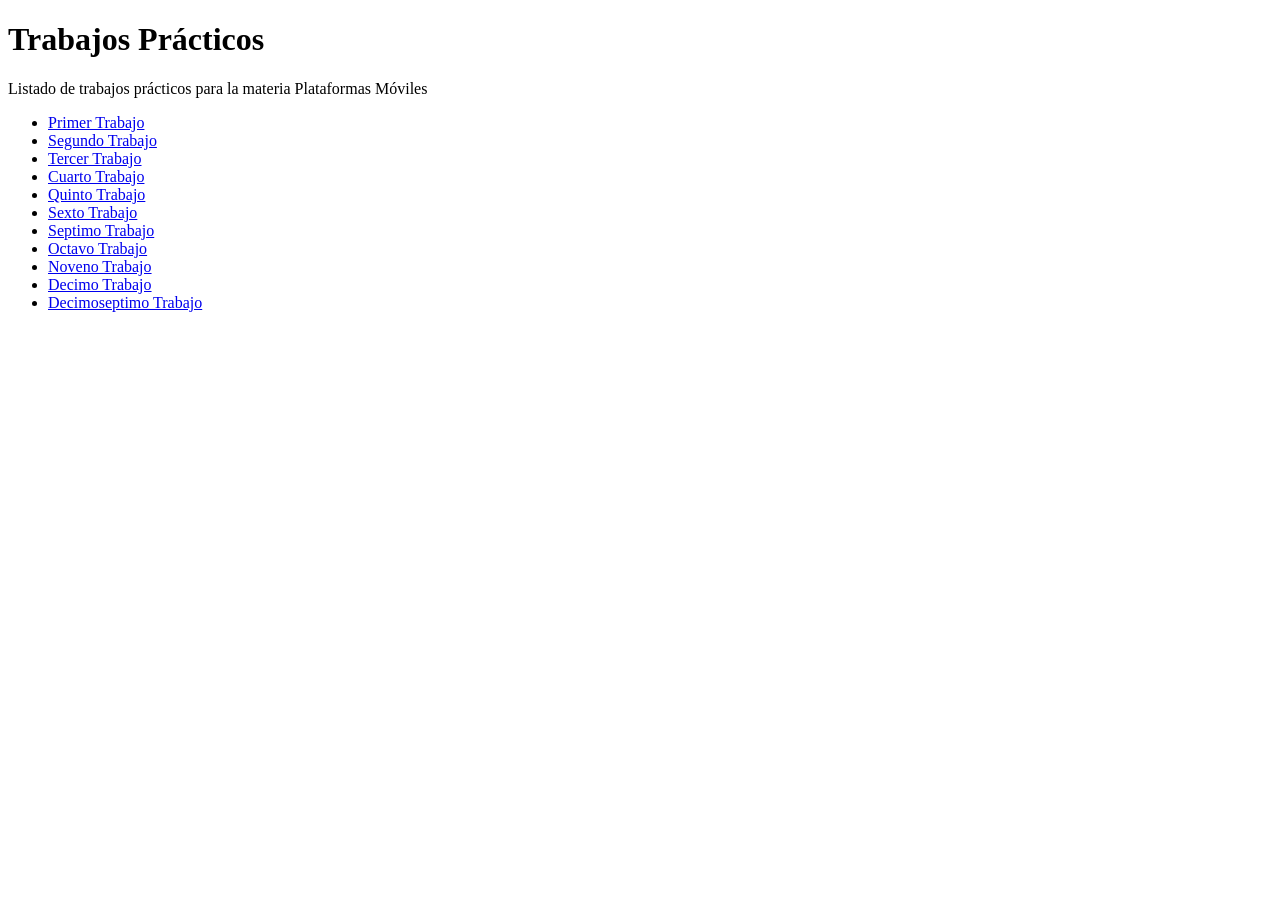
<file: index.html>
<!DOCTYPE html>
<html>
   <head>
      <title>Hola Mundo!</title>
   </head>
   <body>
     <h1>Trabajos Prácticos</h1>
     <p>Listado de trabajos prácticos para la materia Plataformas Móviles</p>
     <ul>
        <li><a href="tp-1/">Primer Trabajo</a></li>
        <li><a href="tp-2/">Segundo Trabajo</a></li>
        <li><a href="tp-3/">Tercer Trabajo</a></li>
        <li><a href="tp-4/">Cuarto Trabajo</a></li>
        <li><a href="tp-5/">Quinto Trabajo</a></li>
        <li><a href="tp-6/">Sexto Trabajo</a></li>
        <li><a href="tp-7/">Septimo Trabajo</a></li>
        <li><a href="tp-8/">Octavo Trabajo</a></li>
        <li><a href="tp-9/">Noveno Trabajo</a></li>
        <li><a href="tp-10/">Decimo Trabajo</a></li>
        <li><a href="tp-17/">Decimoseptimo Trabajo</a></li>
     </ul>
   </body>
</html>
</file>
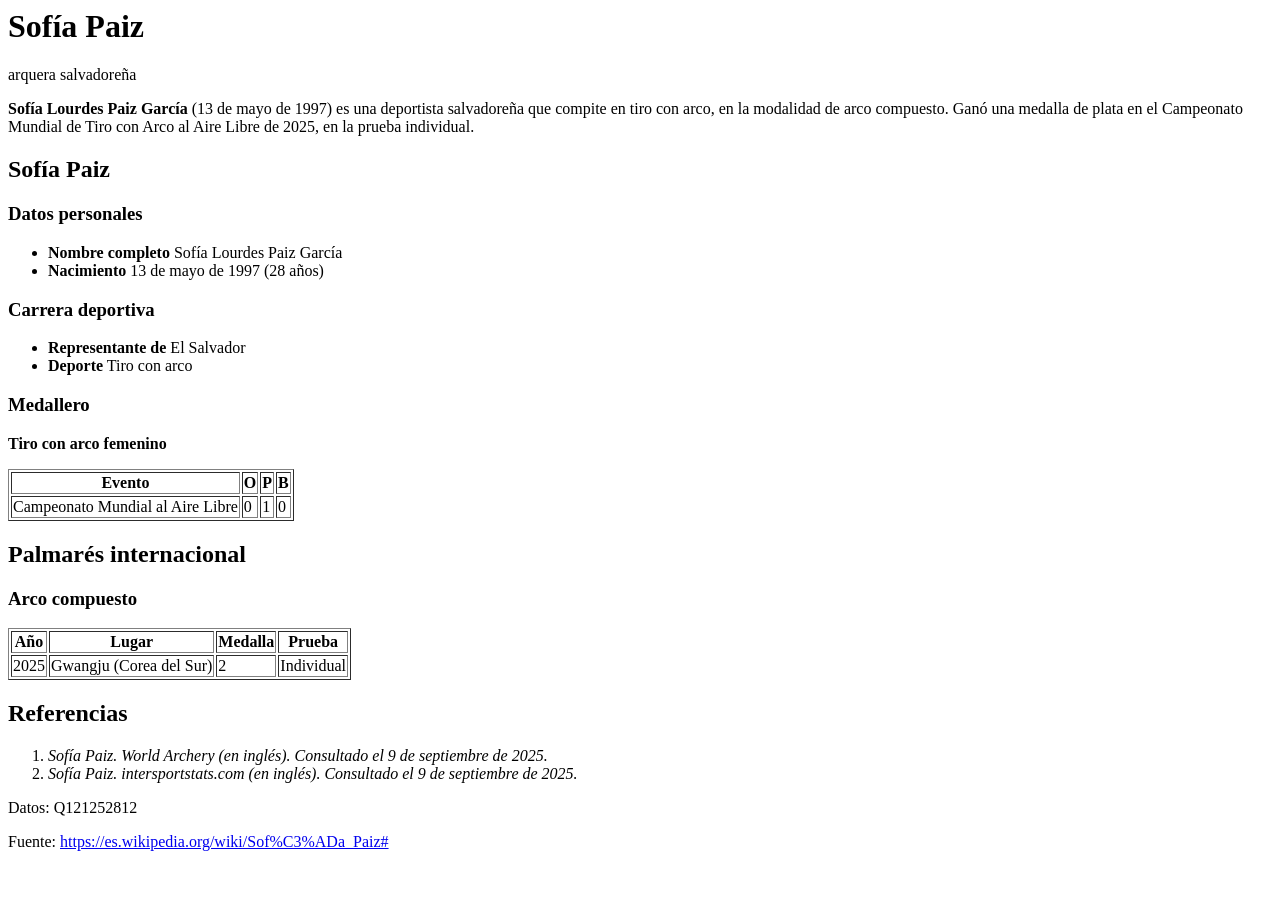
<file: tp-1/index.html>
<html>
<head>
    <title>Sofía Paiz</title>
</head>
<body>

    <h1>Sofía Paiz</h1>
    <p>arquera salvadoreña</p>

<main>
<section>
    <p>
        <strong>Sofía Lourdes Paiz García</strong> (13 de mayo de 1997) es una deportista salvadoreña que compite en tiro con arco, en la modalidad de arco compuesto. Ganó una medalla de plata en el Campeonato Mundial de Tiro con Arco al Aire Libre de 2025, en la prueba individual.
    </p>
</section>

<section>
    <h2>Sofía Paiz</h2>

    <h3>Datos personales</h3>
    <ul>
        <li><strong>Nombre completo</strong> Sofía Lourdes Paiz García</li>
        <li><strong>Nacimiento</strong> 13 de mayo de 1997 (28 años)</li>
    </ul>

    <h3>Carrera deportiva</h3>
    <ul>
        <li><strong>Representante de</strong> El Salvador</li>
        <li><strong>Deporte</strong> Tiro con arco</li>
    </ul>

    <h3>Medallero</h3>

    <p><strong>Tiro con arco femenino</strong></p>

    <table border="1">
        <tr>
            <th>Evento</th>
            <th>O</th>
            <th>P</th>
            <th>B</th>
        </tr>
        <tr>
            <td>Campeonato Mundial al Aire Libre</td>
            <td>0</td>
            <td>1</td>
            <td>0</td>
        </tr>
    </table>
</section>

<section>
    <h2>Palmarés internacional</h2>

    <h3>Arco compuesto</h3>

    <table border="1">
        <tr>
            <th>Año</th>
            <th>Lugar</th>
            <th>Medalla</th>
            <th>Prueba</th>
        </tr>
        <tr>
            <td>2025</td>
            <td>Gwangju (Corea del Sur)</td>
            <td>2</td>
            <td>Individual</td>
        </tr>
    </table>
</section>

<section>
    <h2>Referencias</h2>

    <ol>
        <li>
            <cite>Sofía Paiz. World Archery (en inglés). Consultado el 9 de septiembre de 2025.</cite>
        </li>
        <li>
            <cite>Sofía Paiz. intersportstats.com (en inglés). Consultado el 9 de septiembre de 2025.</cite>
        </li>
    </ol>

    <p>Datos: Q121252812</p>
</section>

</main>
    <p>
        Fuente: 
        <a href="https://es.wikipedia.org/wiki/Sof%C3%ADa_Paiz#">https://es.wikipedia.org/wiki/Sof%C3%ADa_Paiz#
        </a>
    </p>

</body>
</html>
</file>
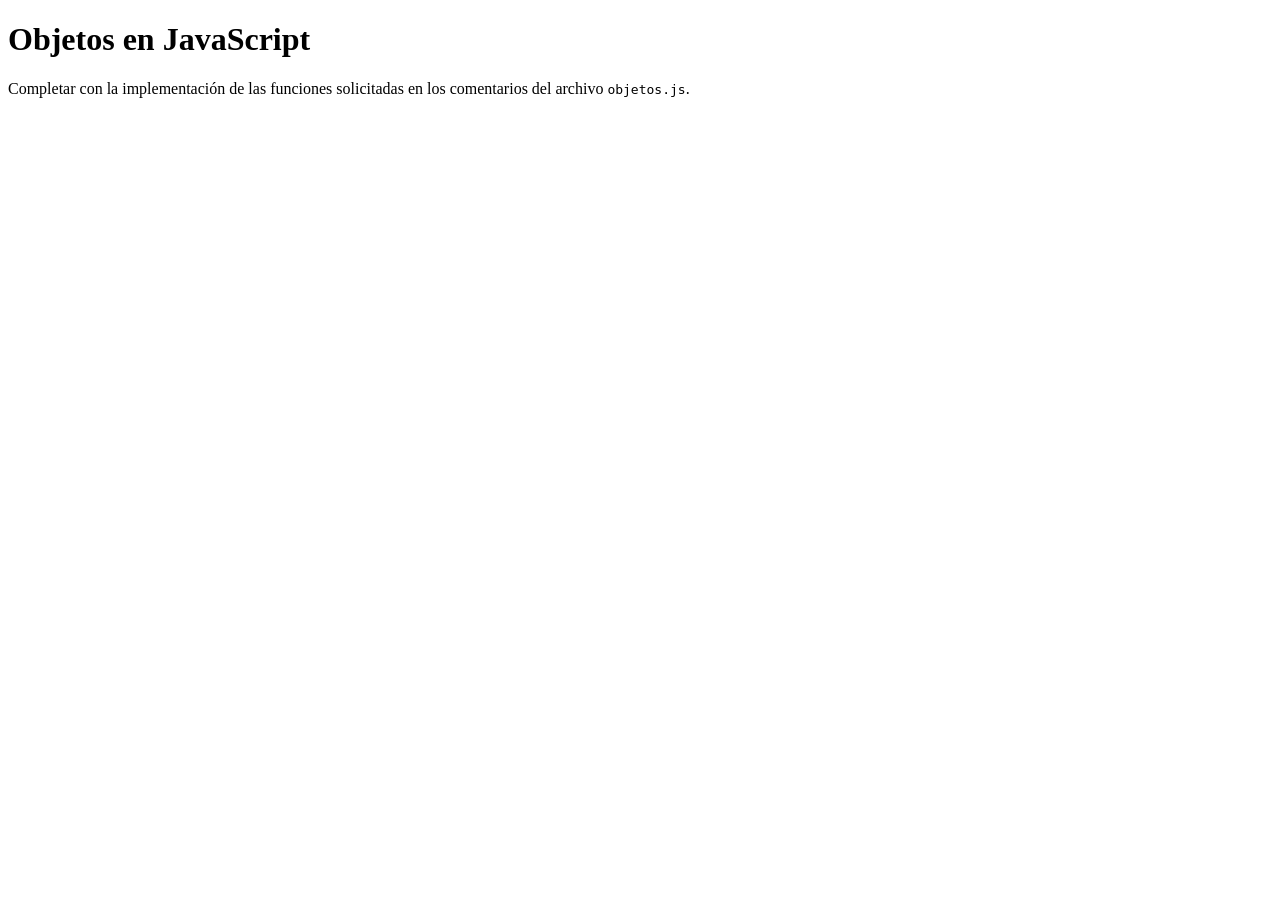
<file: tp-10/index.html>
<!DOCTYPE html>
<html>
<head>
    <meta charset="utf-8">
    <meta name="viewport" content="width=device-width, initial-scale=1">
    <title>Objetos en JavaScript</title>
</head>
<body>
    <h1>Objetos en JavaScript</h1>
    <p>Completar con la implementación de las funciones solicitadas en los comentarios del archivo <code>objetos.js</code>.</p>
    <script src="objetos.js"></script>
</body>
</html>
</file>
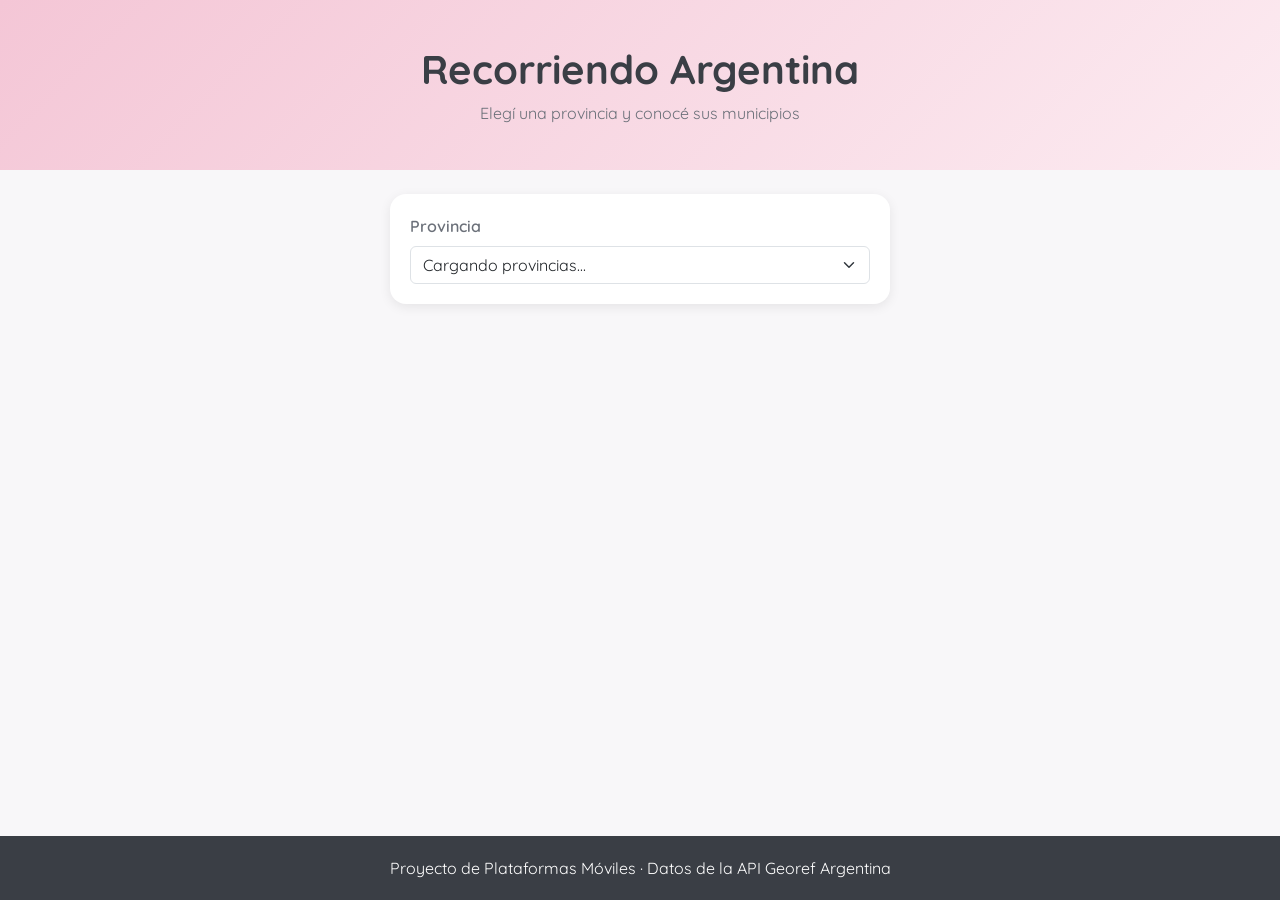
<file: tp-17/index.html>
<!DOCTYPE html>
<html lang="es">
<head>
  <meta charset="UTF-8">
  <meta name="viewport" content="width=device-width, initial-scale=1.0">
  <title>Recorriendo Argentina</title>

  <link href="https://cdn.jsdelivr.net/npm/bootstrap@5.3.3/dist/css/bootstrap.min.css" rel="stylesheet">

  <link href="https://fonts.googleapis.com/css2?family=Quicksand:wght@400;600;700&display=swap" rel="stylesheet">

  <link rel="stylesheet" href="style.css">
</head>
<body>
  <header class="encabezado text-center">
    <h1>Recorriendo Argentina</h1>
    <p>Elegí una provincia y conocé sus municipios</p>
  </header>

  <main class="container py-4">

    <section class="panel">
      <label for="provincias" class="form-label">Provincia</label>
      <select id="provincias" class="form-select">
        <option>Cargando provincias...</option>
      </select>
    </section>

    <p id="mensaje" class="mensaje text-center"></p>

    <div class="row g-3" id="municipios"></div>

    <div id="mapa"></div>

  </main>

  <footer class="pie text-center">
    Proyecto de Plataformas Móviles · Datos de la API Georef Argentina
  </footer>

  <script src="script.js"></script>
</body>
</html>
</file>
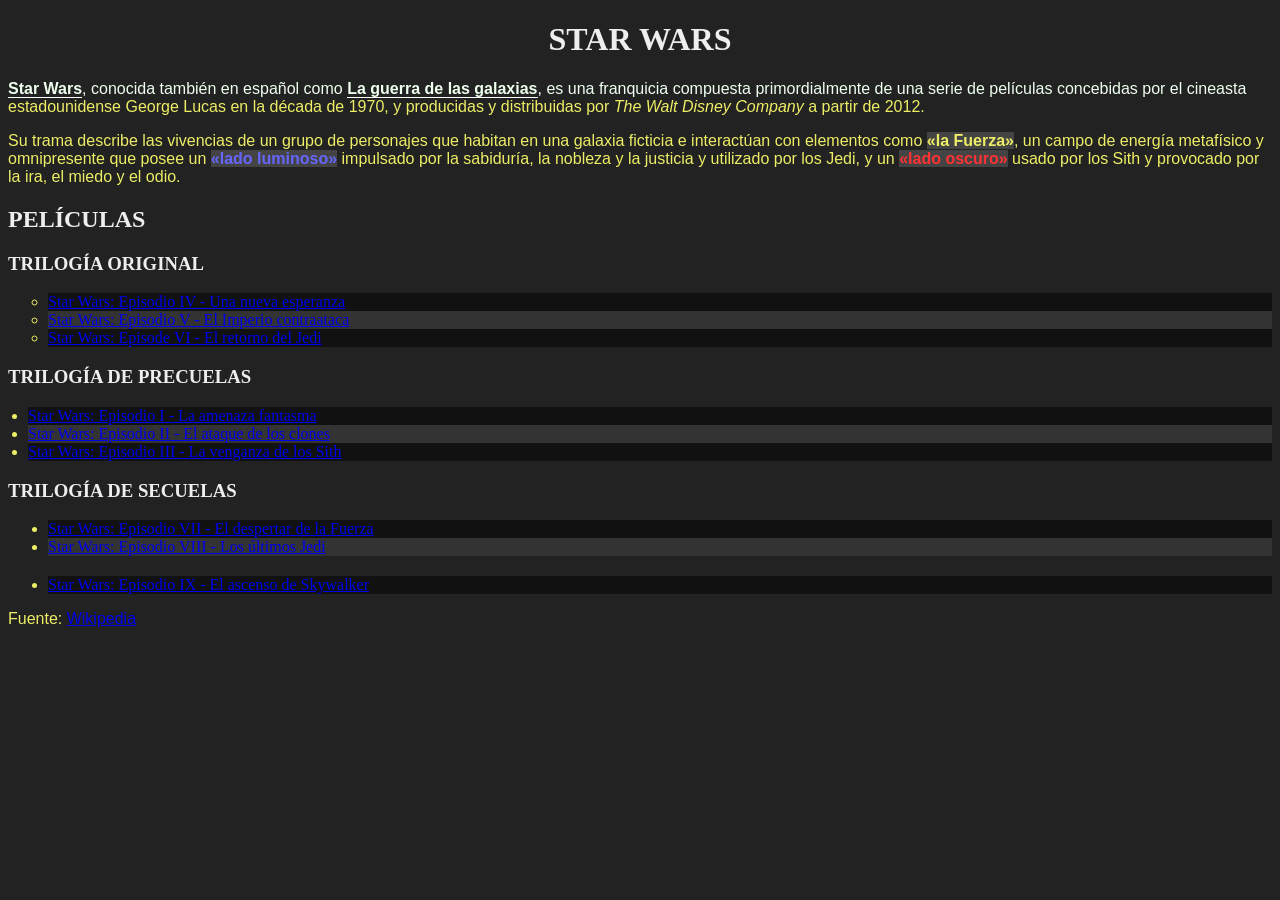
<file: tp-2/index.html>
<!DOCTYPE html>
<html>
<head>
    <meta charset="utf-8">
    <meta name="viewport" content="width=device-width, initial-scale=1">
    
    <link rel="stylesheet" href="styles.css">
    
    <title>TP2 - Selectores CSS</title>
</head>
<body>
    <h1>Star Wars</h1>
    <p><strong>Star Wars</strong>, conocida también en español como <strong>La guerra de las galaxias</strong>, es una franquicia compuesta primordialmente de una serie de películas concebidas por el cineasta estadounidense George Lucas en la década de 1970, y producidas y distribuidas por <a>The Walt Disney Company</a> a partir de 2012.</p>
    <p>Su trama describe las vivencias de un grupo de personajes que habitan en una galaxia ficticia e interactúan con elementos como <span class="the-force">«la Fuerza»</span>, un campo de energía metafísico y omnipresente que posee un <span class="the-force light-side">«lado luminoso»</span> impulsado por la sabiduría, la nobleza y la justicia y utilizado por los Jedi, y un <span class="the-force dark-side">«lado oscuro»</span> usado por los Sith y provocado por la ira, el miedo y el odio.</p>
    <h2>Películas</h2>
    <h3>Trilogía Original</h3>
    <ul id="og-trilogy" class="movies-list">
        <li><a href="https://es.wikipedia.org/wiki/Star_Wars:_Episodio_IV_-_Una_nueva_esperanza">Star Wars: Episodio IV - Una nueva esperanza</a></li>
        <li><a href="https://es.wikipedia.org/wiki/Star_Wars:_Episodio_V_-_El_Imperio_contraataca">Star Wars: Episodio V - El Imperio contraataca</a></li>
        <li><a href="https://es.wikipedia.org/wiki/Star_Wars:_Episode_VI_-_Return_of_the_Jedi">Star Wars: Episode VI - El retorno del Jedi</a></li>
    </ul>
    <h3>Trilogía de precuelas</h3>
    <ul class="movies-list">
        <li><a href="https://es.wikipedia.org/wiki/Star_Wars:_Episodio_I_-_La_amenaza_fantasma">Star Wars: Episodio I - La amenaza fantasma</a></li>
        <li><a href="https://es.wikipedia.org/wiki/Star_Wars:_Episodio_II_-_El_ataque_de_los_clones">Star Wars: Episodio II - El ataque de los clones</a></li>
        <li><a href="https://es.wikipedia.org/wiki/Star_Wars:_Episodio_III_-_La_venganza_de_los_Sith">Star Wars: Episodio III - La venganza de los Sith</a></li>
    </ul>
    <h3>Trilogía de secuelas</h3>
    <ul class="movies-list">
        <li><a href="https://es.wikipedia.org/wiki/Star_Wars:_Episodio_VII_-_El_despertar_de_la_Fuerza">Star Wars: Episodio VII - El despertar de la Fuerza</a></li>
        <li><a href="https://es.wikipedia.org/wiki/Star_Wars:_Episodio_VIII_-_Los_últimos_Jedi">Star Wars: Episodio VIII - Los últimos Jedi</a></li>
        <li><a href="https://es.wikipedia.org/wiki/Star_Wars:_Episodio_IX_-_El_ascenso_de_Skywalker">Star Wars: Episodio IX - El ascenso de Skywalker</a></li>
    </ul>
    <p>Fuente: <a href="https://es.wikipedia.org/wiki/Star_Wars">Wikipedia</a></p>
</body>
</html>
</file>
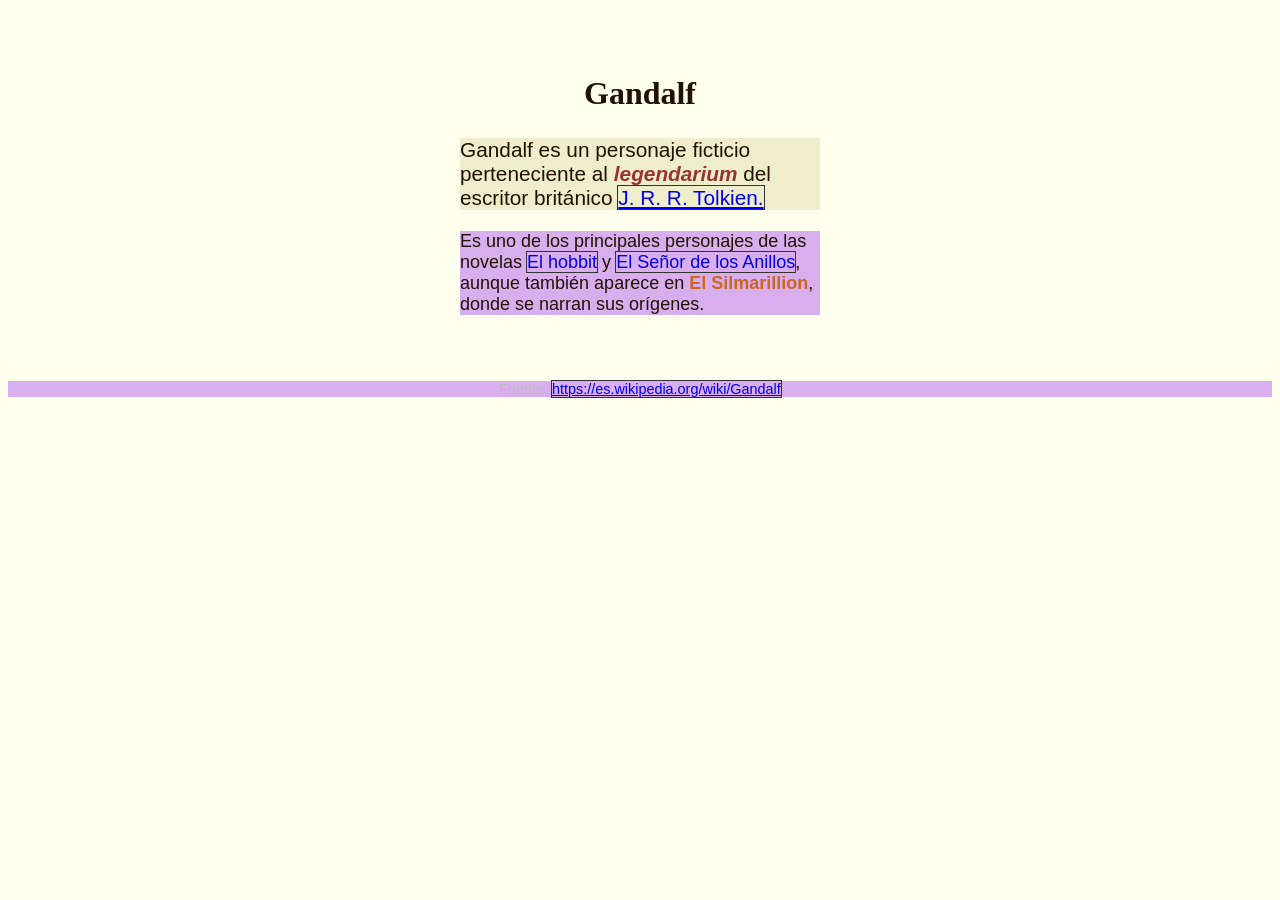
<file: tp-3/index.html>
<!DOCTYPE html>
<html lang="es">
<head>
	<meta charset="utf-8">
	<meta name="viewport" content="width=device-width, initial-scale=1">
	<title>TP3 - Especificidad CSS</title>
	<link rel="stylesheet" type="text/css" href="style.css">
	<style type="text/css">
		body {
			font-size: 18px;
			background-color: #ffe;
			color: #210;
		}

		#contenedor {
			max-width: 40ch;
			margin: 2rem auto;
			padding: 1rem;
		}

		h1 {
			font-size: 2rem;
			text-align: left;
		}

		p {
			font-family: sans-serif;
		}

		#primer-parrafo {
			font-size: 1.3rem;
			background-color: #eec;
		}

		p.importante em {
			font-weight: bold;
			color: #144;
		}

		p.novelas a {
			outline: none;
			text-decoration: none;
		}
		p.novelas a:hover {
			text-decoration: underline;
			background-color: #ccd;
		}

		body p.fuente.parrafo {
			color: #bbb !important;
			font-size: 0.9rem;
			opacity: 50%;
			text-align: center;
		}
	</style>
</head>
<body>
	<article id="contenedor">
		<h1 class="titulo">Gandalf</h1>
		
		<p id="primer-parrafo" class="importante parrafo">
			Gandalf es un personaje ficticio perteneciente al <em>legendarium</em> del escritor británico <a href="https://es.wikipedia.org/wiki/J._R._R._Tolkien">J. R. R. Tolkien.</a>
		</p>
		
		<p class="novelas parrafo">
			Es uno de los principales personajes de las novelas <a href="https://es.wikipedia.org/wiki/El_hobbit">El hobbit</a> y <a href="https://es.wikipedia.org/wiki/El_Señor_de_los_Anillos">El Señor de los Anillos</a>, aunque también aparece en <span class="complicado" style="color: #622">El Silmarillion</span>, donde se narran sus orígenes.
		</p>
	</article>

	<p class="fuente parrafo">
		Fuente: <a href="https://es.wikipedia.org/wiki/Gandalf">https://es.wikipedia.org/wiki/Gandalf</a>
	</p>
</body>
</html>
</file>
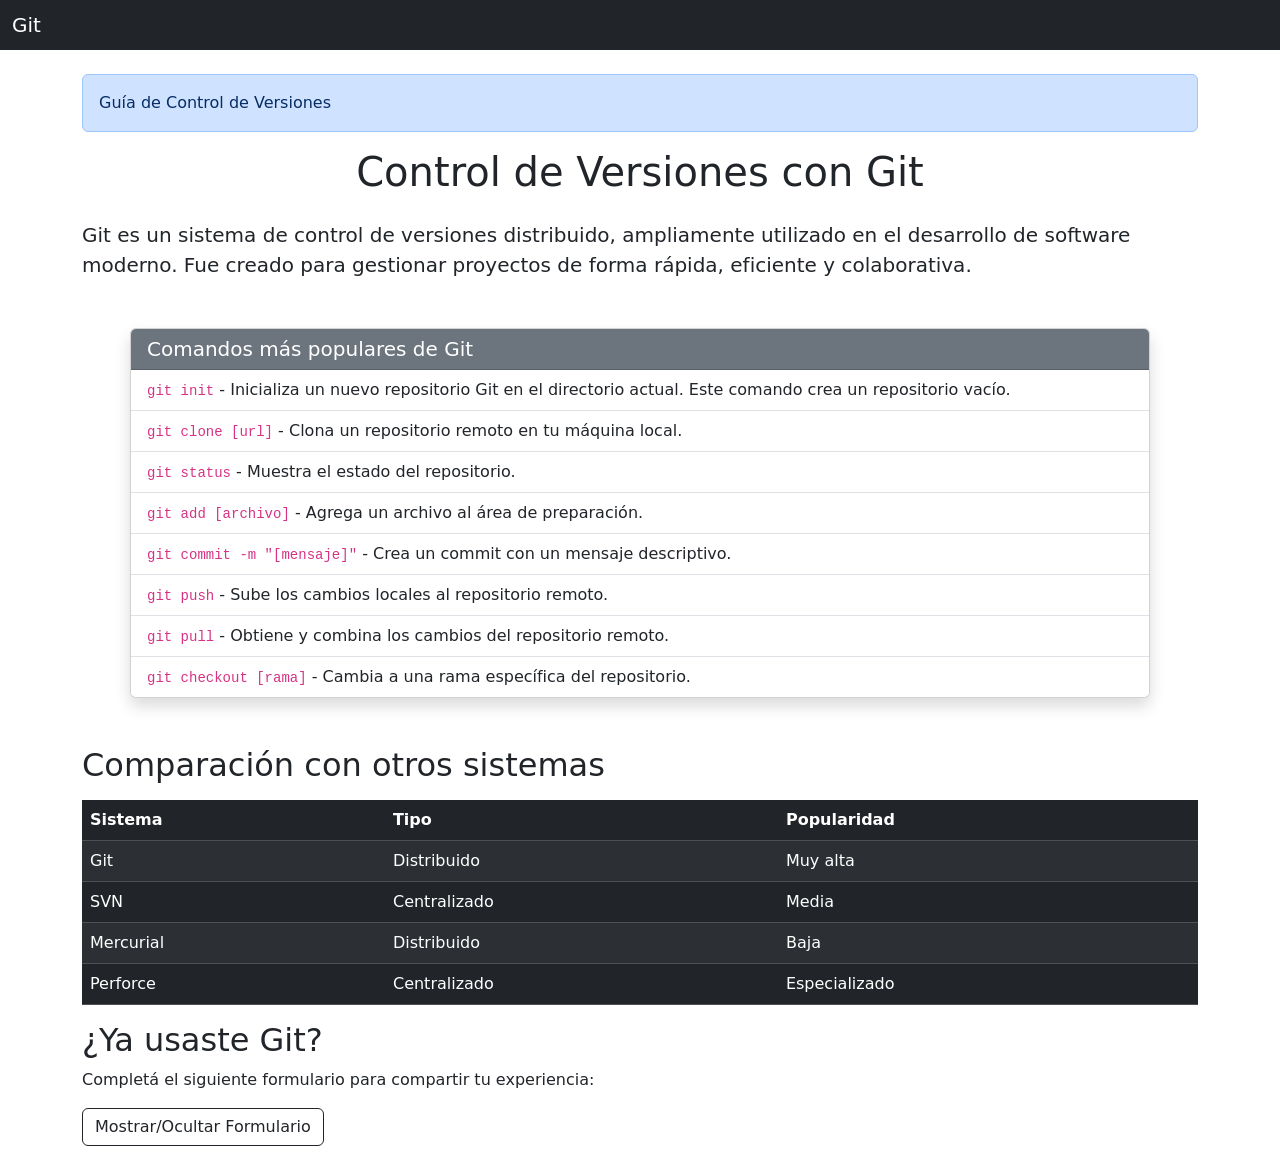
<file: tp-5/index.html>
<!DOCTYPE html>
<html lang="es">
<head>
    <meta charset="UTF-8">
    <meta name="viewport" content="width=device-width, initial-scale=1.0">
    <title>Control de Versiones con Git</title>
    <link href="https://cdn.jsdelivr.net/npm/bootstrap@5.3.8/dist/css/bootstrap.min.css" rel="stylesheet" integrity="sha384-sRIl4kxILFvY47J16cr9ZwB07vP4J8+LH7qKQnuqkuIAvNWLzeN8tE5YBujZqJLB" crossorigin="anonymous">
</head>
<body>
    <nav class="navbar navbar-dark bg-dark mb-4">
        <div class="container-fluid">
            <span class="navbar-brand mb-0 h1">Git</span>
        </div>
    </nav>

    <div class="container">
        
        <div class="alert alert-primary" role="alert">
            Guía de Control de Versiones
        </div>

        <h1 class="text-center mb-4">Control de Versiones con Git</h1>

        <p class="lead"><strong>Git</strong> es un sistema de control de versiones distribuido, ampliamente utilizado en el desarrollo de
            software moderno. Fue creado para gestionar proyectos de forma rápida, eficiente y colaborativa.</p>

        <div class="card shadow m-5">
            <div class="card-header bg-secondary text-white">
                <h2 class="h5 mb-0">Comandos más populares de Git</h2>
            </div>
 
            <ul class="list-group list-group-flush">
                <li class="list-group-item"><code>git init</code> - Inicializa un nuevo repositorio Git en el directorio actual. Este comando crea un repositorio vacío.</li>
                <li class="list-group-item"><code>git clone [url]</code> - Clona un repositorio remoto en tu máquina local.</li>
                <li class="list-group-item"><code>git status</code> - Muestra el estado del repositorio.</li>
                <li class="list-group-item"><code>git add [archivo]</code> - Agrega un archivo al área de preparación.</li>
                <li class="list-group-item"><code>git commit -m "[mensaje]"</code> - Crea un commit con un mensaje descriptivo.</li>
                <li class="list-group-item"><code>git push</code> - Sube los cambios locales al repositorio remoto.</li>
                <li class="list-group-item"><code>git pull</code> - Obtiene y combina los cambios del repositorio remoto.</li>
                <li class="list-group-item"><code>git checkout [rama]</code> - Cambia a una rama específica del repositorio.</li>
            </ul>
        </div>

        <h2>Comparación con otros sistemas</h2>

        <table class="table table-dark table-striped mt-3">
            <thead>
                <tr>
                    <th>Sistema</th>
                    <th>Tipo</th>
                    <th>Popularidad</th>
                </tr>
            </thead>
            <tbody>
                <tr><td>Git</td><td>Distribuido</td><td>Muy alta</td></tr>
                <tr><td>SVN</td><td>Centralizado</td><td>Media</td></tr>
                <tr><td>Mercurial</td><td>Distribuido</td><td>Baja</td></tr>
                <tr><td>Perforce</td><td>Centralizado</td><td>Especializado</td></tr>
            </tbody>
        </table>

        <h2>¿Ya usaste Git?</h2>
        <p>Completá el siguiente formulario para compartir tu experiencia:</p>

        <button class="btn btn-outline-dark mb-2" type="button" data-bs-toggle="collapse" data-bs-target="#formGit">
            Mostrar/Ocultar Formulario
        </button>

        <div class="collapse" id="formGit">
            <form class="form border p-3 rounded">
                <label for="nombre" class="form-label">Tu nombre:</label>
                <input type="text" id="nombre" name="nombre" class="form-control">

                <label for="experiencia" class="form-label mt-2">¿Qué usás más?</label><br>
                <select id="experiencia" name="experiencia" class="form-select">
                    <option value="git">Git</option>
                    <option value="github">Git + GitHub</option>
                    <option value="otro">Otro sistema</option>
                    <option value="ninguno">Todavía no uso ninguno</option>
                </select>

                <input type="submit" value="Enviar" class="btn btn-info mt-2 w-100">
            </form>
        </div>
    </div>

  <script src="https://cdn.jsdelivr.net/npm/bootstrap@5.3.8/dist/js/bootstrap.bundle.min.js" integrity="sha384-FKyoEForCGlyvwx9Hj09JcYn3nv7wiPVlz7YYwJrWVcXK/BmnVDxM+D2scQbITxI" crossorigin="anonymous"></script>  
</body>
</html>
</file>
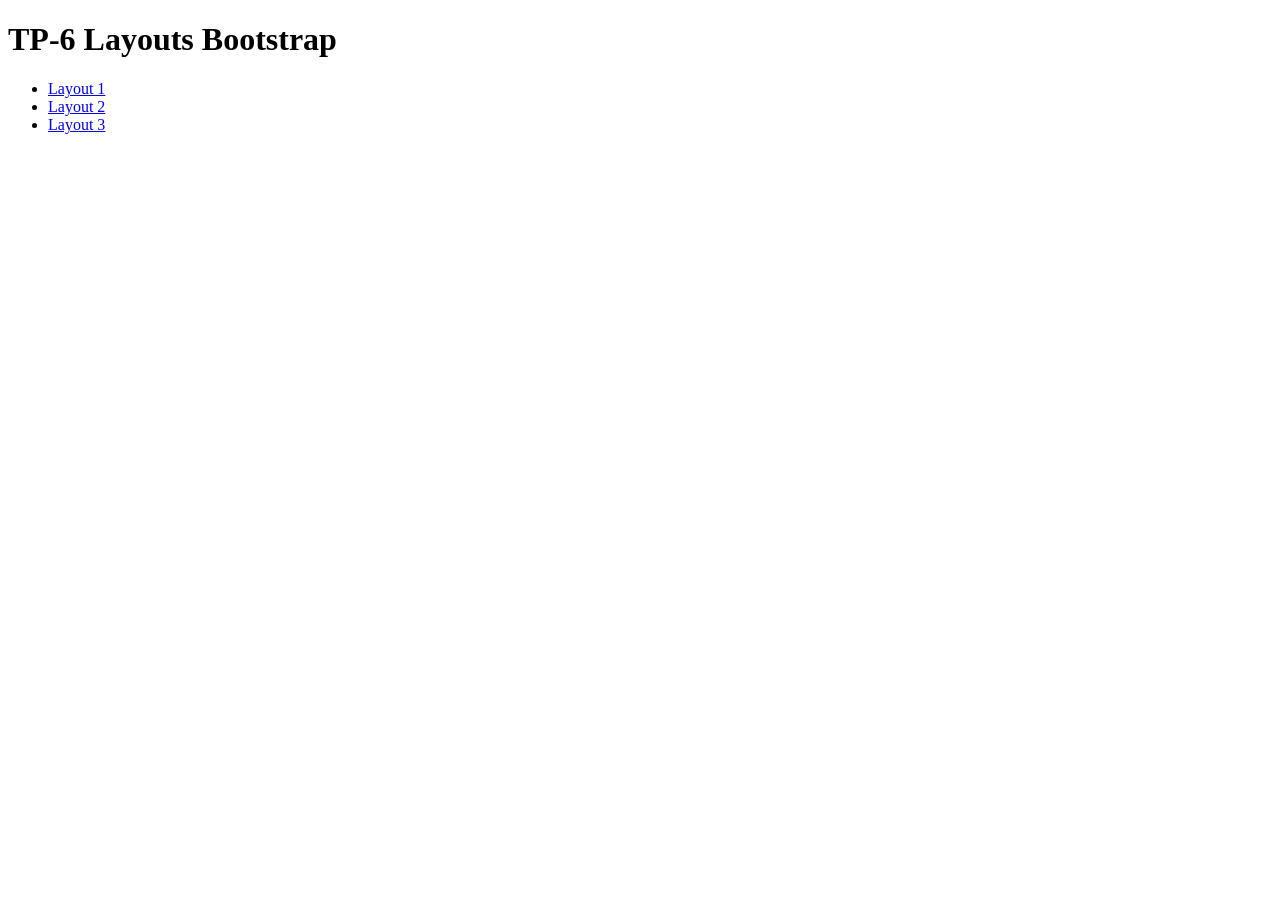
<file: tp-6/index.html>
<!DOCTYPE html>
<html lang="es">
<head>
    <meta charset="UTF-8">
    <meta http-equiv="X-UA-Compatible" content="IE=edge">
    <meta name="viewport" content="width=device-width, initial-scale=1.0">
    <title>TP6-Bootstrap</title>
</head>
<body>

    <h1>TP-6 Layouts Bootstrap</h1>

    <ul>
        <li>
            <a href="layout-1.html">Layout 1</a>
        </li>

        <li>
            <a href="layout-2.html">Layout 2</a>
        </li>

        <li>
            <a href="layout-3.html">Layout 3</a>
        </li>
    </ul>

</body>
</html>
</file>
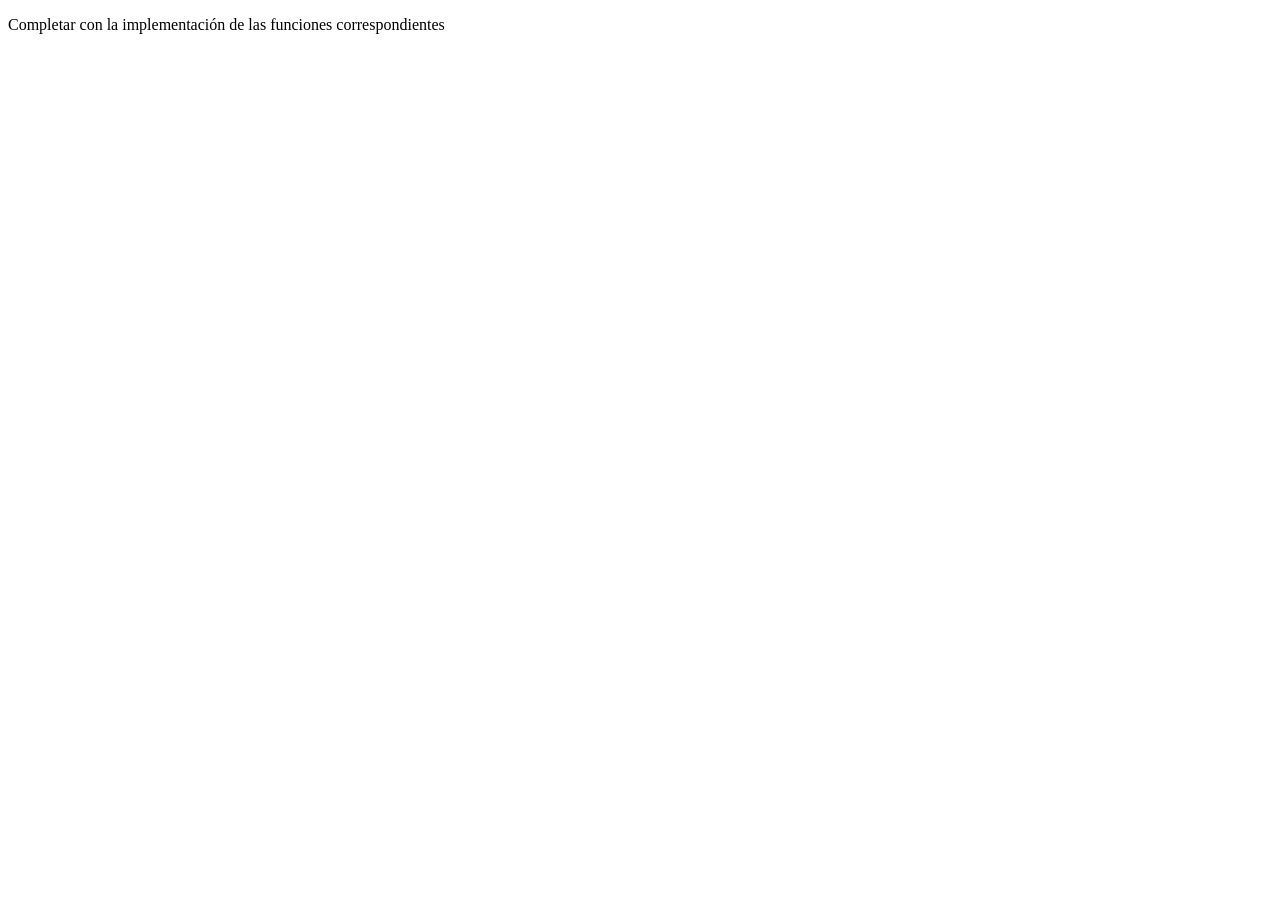
<file: tp-8/index.html>
<!DOCTYPE html>
<html>
<head>
	<meta charset="utf-8">
	<meta name="viewport" content="width=device-width, initial-scale=1">
	<title>TP-8: Funciones en JavaScript</title>
</head>
<body>
<p>Completar con la implementación de las funciones correspondientes</p>
<script type="text/javascript">

function suma(num1, num2) {
    return num1 + num2;
}
console.log("Resultados de suma():")
console.log(suma(2,3));
console.log(suma(4,4));
console.log(suma(-10,10));

const elevarAlCubo = function(num) {
    return num ** 3;
}
console.log("Resultados de elevarAlCubo():")
console.log(elevarAlCubo(3));
console.log(elevarAlCubo(99));

const restoDivisionEntera = (dividendo, divisor) => {
    return dividendo % divisor;
}
console.log("Resultados de restoDivisionEntera():")
console.log(restoDivisionEntera(1,3));
console.log(restoDivisionEntera(2,3));
console.log(restoDivisionEntera(3,3));
console.log(restoDivisionEntera(4,3));

function numeroPi() {
    return Math.PI;
}
console.log("Resultado de numeroPi():")
console.log(numeroPi())

const numeroRandom = function() {
    return Math.random();
}
console.log("Resultados de numeroRandom():")
console.log(numeroRandom())
console.log(numeroRandom())
console.log(numeroRandom())

const numeroRandomDesdeHasta = (min, max) => {
    return Math.floor(Math.random() * (max - min + 1)) + min;
}
console.log("Resultados de numeroRandomDesdeHasta():")
console.log(numeroRandomDesdeHasta(1,6))
console.log(numeroRandomDesdeHasta(2,5))
console.log(numeroRandomDesdeHasta(3,4))

  function esPar(num) {
    return num % 2 === 0;
}
console.log("Resultados de esPar():")
console.log(esPar(4));
console.log(esPar(5));
console.log(esPar(0));
console.log(esPar(-2));

const esPositivo = function(num) {
    return num > 0;
}
console.log("Resultados de esPositivo():")
console.log(esPositivo(4));
console.log(esPositivo(-3));
console.log(esPositivo(0));

const clasificarNumero = (num) => {
    const paridad = esPar(num) ? "par" : "impar";
    let signo;

    if (num > 0) {
        signo = "positivo";
    } else if (num < 0) {
        signo = "negativo";
    } else {
        signo = "no positivo";
    }

    return "El número " + num + " es " + paridad + " y " + signo + ".";
}
console.log("Resultados de clasificarNumero():")
console.log(clasificarNumero(4));
console.log(clasificarNumero(-3));
console.log(clasificarNumero(0));

function transformarMayuscula(texto) {
    return texto.toUpperCase();
}
console.log("Resultados de transformarMayuscula():")
console.log(transformarMayuscula("Plataformas Móviles"))
console.log(transformarMayuscula("hola mundo"))
console.log(transformarMayuscula("abc"))

const primeraLetra = function(texto) {
    return texto.charAt(0);
}
console.log("Resultados de primeraLetra():")
console.log(primeraLetra("Plataformas Móviles"))
console.log(primeraLetra("hola mundo"))
console.log(primeraLetra("abc"))
  
const sinPrimeraLetra = (texto) => {
    return texto.substring(1);
}
console.log("Resultados de sinPrimeraLetra():")
console.log(sinPrimeraLetra("Plataformas Móviles"))
console.log(sinPrimeraLetra("hola mundo"))
console.log(sinPrimeraLetra("abc"))

function primeraLetraMayuscula(texto) {
    return texto.charAt(0).toUpperCase() + texto.substring(1);
}
console.log("Resultados de primeraLetraMayuscula():")
console.log(primeraLetraMayuscula("plataformas móviles"))
console.log(primeraLetraMayuscula("hola mundo"))
console.log(primeraLetraMayuscula("abc"))

const terminaCon = function(texto, terminacion) {
    return texto.endsWith(terminacion);
}
console.log("Resultados de terminaCon():")
console.log(terminaCon("hola", "a"));
console.log(terminaCon("hola", "o"));
console.log(terminaCon("plataformas", "mas"));
console.log(terminaCon("plataformas", "más"));

const palabraInvertida = (texto) => {
    return texto.split("").reverse().join("");
}
console.log("Resultados de palabraInvertida():")
console.log(palabraInvertida("plataformas móviles"))
console.log(palabraInvertida("hola mundo"))
console.log(palabraInvertida("abc"))

</script>
</body>
</html>
</file>
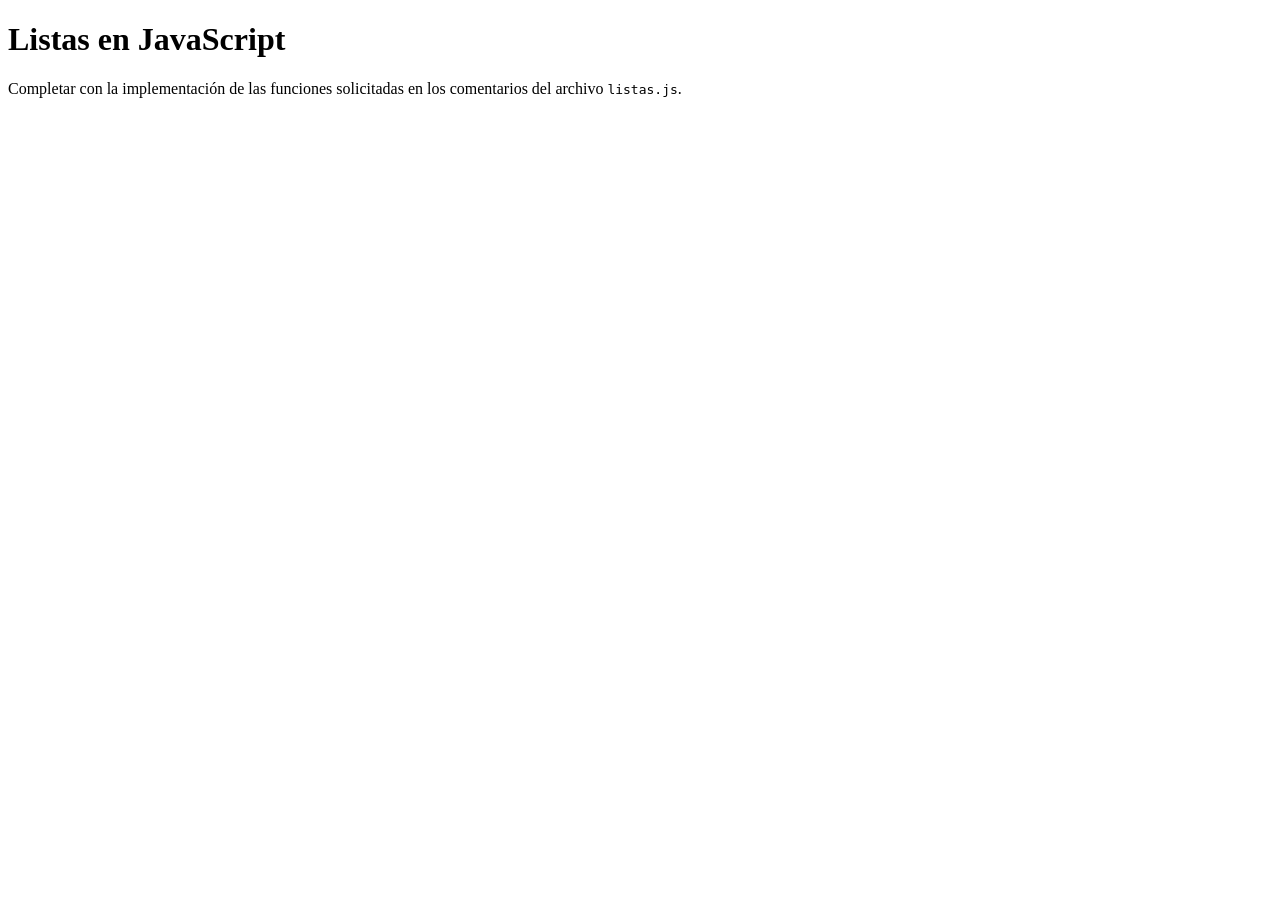
<file: tp-9/index.html>
<!DOCTYPE html>
<html>
<head>
	<meta charset="utf-8">
	<meta name="viewport" content="width=device-width, initial-scale=1">
	<title>Listas en JavaScript</title>
</head>
<body>
    <h1>Listas en JavaScript</h1>
    <p>Completar con la implementación de las funciones solicitadas en los comentarios del archivo <code>listas.js</code>.</p>
    <script src="listas.js"></script>
</body>
</html>
</file>
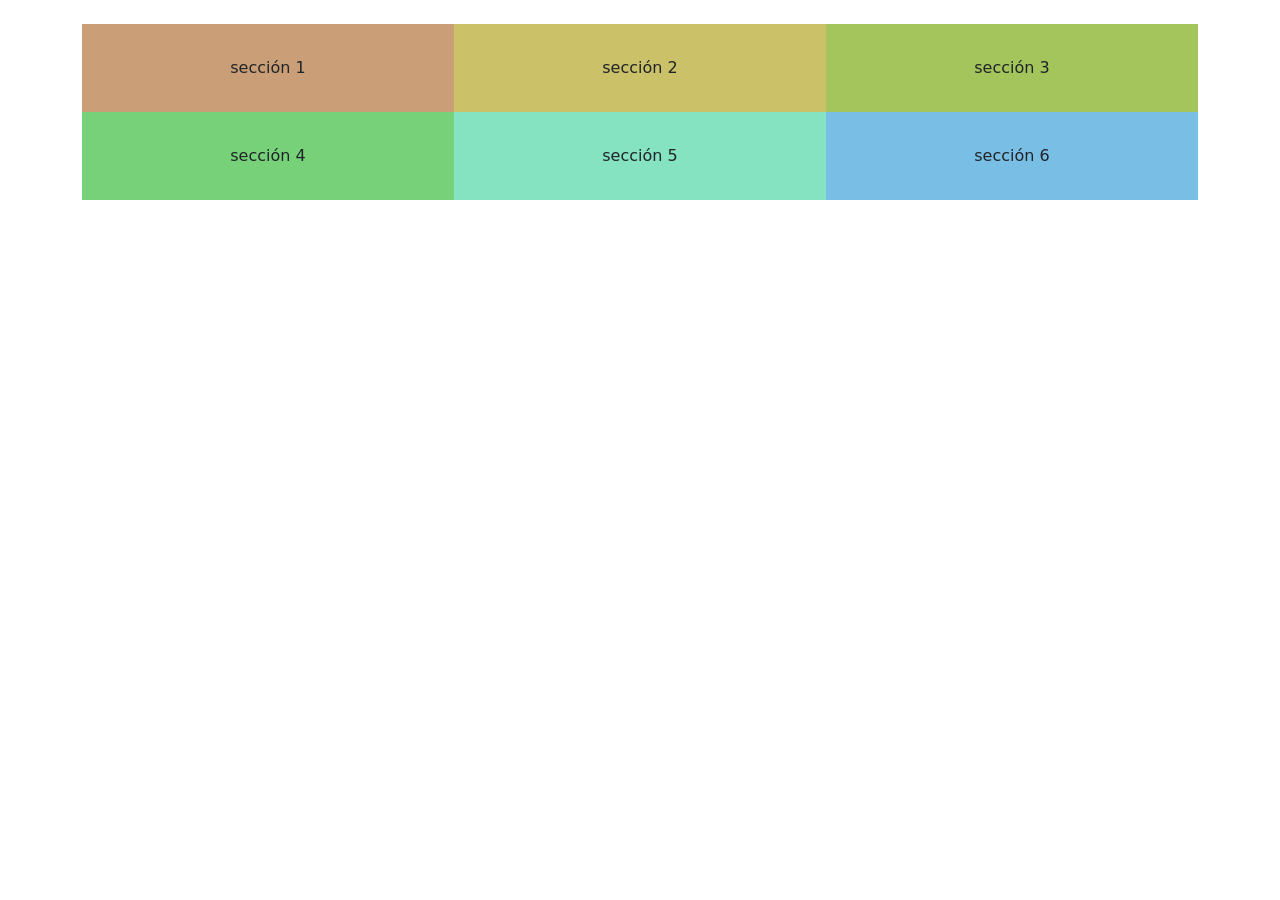
<file: tp-6/layout-1.html>
<!DOCTYPE html>
<html lang="es">
<head>
    <meta charset="UTF-8">
    <meta http-equiv="X-UA-Compatible" content="IE=edge">
    <meta name="viewport" content="width=device-width, initial-scale=1.0">

    <link
        href="https://cdn.jsdelivr.net/npm/bootstrap@5.3.7/dist/css/bootstrap.min.css"
        rel="stylesheet"
    >

    <title>Layout 1</title>
    <style>
        .content {
            padding: 2em 0.5em;
            text-align: center;
        }

        .s1 {background-color: #ca9f77;}
        .s2 {background-color: #cbc168;}
        .s3 {background-color: #a3c55b;}
        .s4 {background-color: #76d179;}
        .s5 {background-color: #85e3c1;}
        .s6 {background-color: #79bfe5;}
    </style>
</head>
<body>

<div class="container-sm mt-4">
    <div class="row g-0">

        <div class="col-12 col-md-6 col-xl-4">
            <div class="content s1">sección 1</div>
        </div>

        <div class="col-12 col-md-6 col-xl-4">
            <div class="content s2">sección 2</div>
        </div>

        <div class="col-12 col-md-6 col-xl-4">
            <div class="content s3">sección 3</div>
        </div>

        <div class="col-12 col-md-6 col-xl-4">
            <div class="content s4">sección 4</div>
        </div>

        <div class="col-12 col-md-6 col-xl-4">
            <div class="content s5">sección 5</div>
        </div>

        <div class="col-12 col-md-6 col-xl-4">
            <div class="content s6">sección 6</div>
        </div>

    </div>
</div>

</body>
</html>
</file>
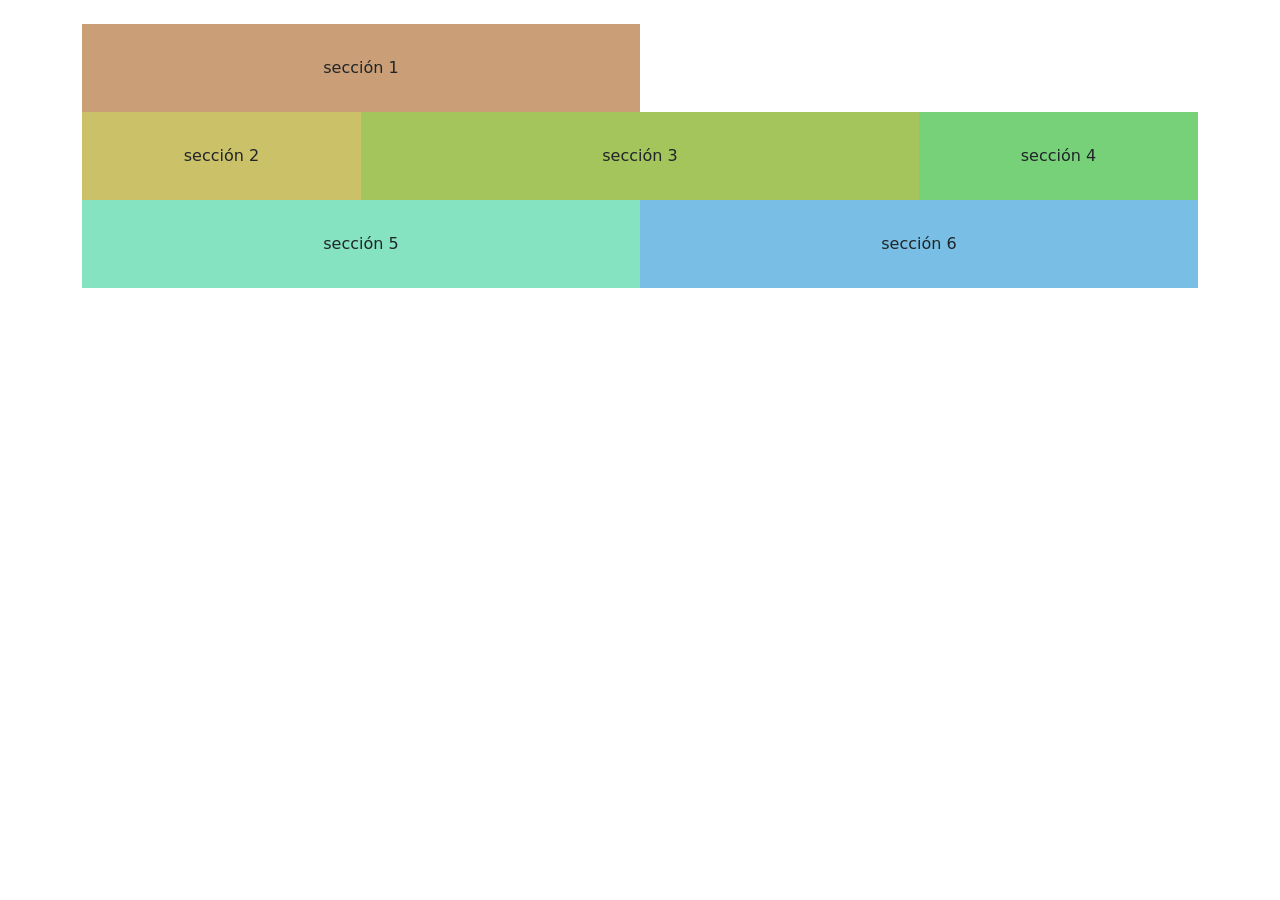
<file: tp-6/layout-2.html>
<!DOCTYPE html>
<html lang="es">
<head>
    <meta charset="UTF-8">
    <meta http-equiv="X-UA-Compatible" content="IE=edge">
    <meta name="viewport" content="width=device-width, initial-scale=1.0">

    <link
        href="https://cdn.jsdelivr.net/npm/bootstrap@5.3.7/dist/css/bootstrap.min.css"
        rel="stylesheet"
    >

    <title>Layout 2</title>

    <style>
        .content {
            padding: 2em 0.5em;
            text-align: center;
        }

        .s1 {background-color: #ca9f77;}
        .s2 {background-color: #cbc168;}
        .s3 {background-color: #a3c55b;}
        .s4 {background-color: #76d179;}
        .s5 {background-color: #85e3c1;}
        .s6 {background-color: #79bfe5;}
    </style>
</head>
<body>

<div class="container-sm mt-4">

    <div class="row g-0">

        <div class="col-12 col-md-6 col-xl-6">
            <div class="content s1">sección 1</div>
        </div>
        <div class="w-100 d-none d-md-block"></div>


        <div class="col-12 col-md-4 col-xl-3">
            <div class="content s2">sección 2</div>
        </div>

        <div class="col-12 col-md-4 col-xl-6">
            <div class="content s3">sección 3</div>
        </div>

        <div class="col-12 col-md-4 col-xl-3">
            <div class="content s4">sección 4</div>
        </div>

        <div class="col-6 col-md-6">
            <div class="content s5">sección 5</div>
        </div>

        <div class="col-6 col-md-6">
            <div class="content s6">sección 6</div>
        </div>
    </div>
</div>

</body>
</html>
</file>
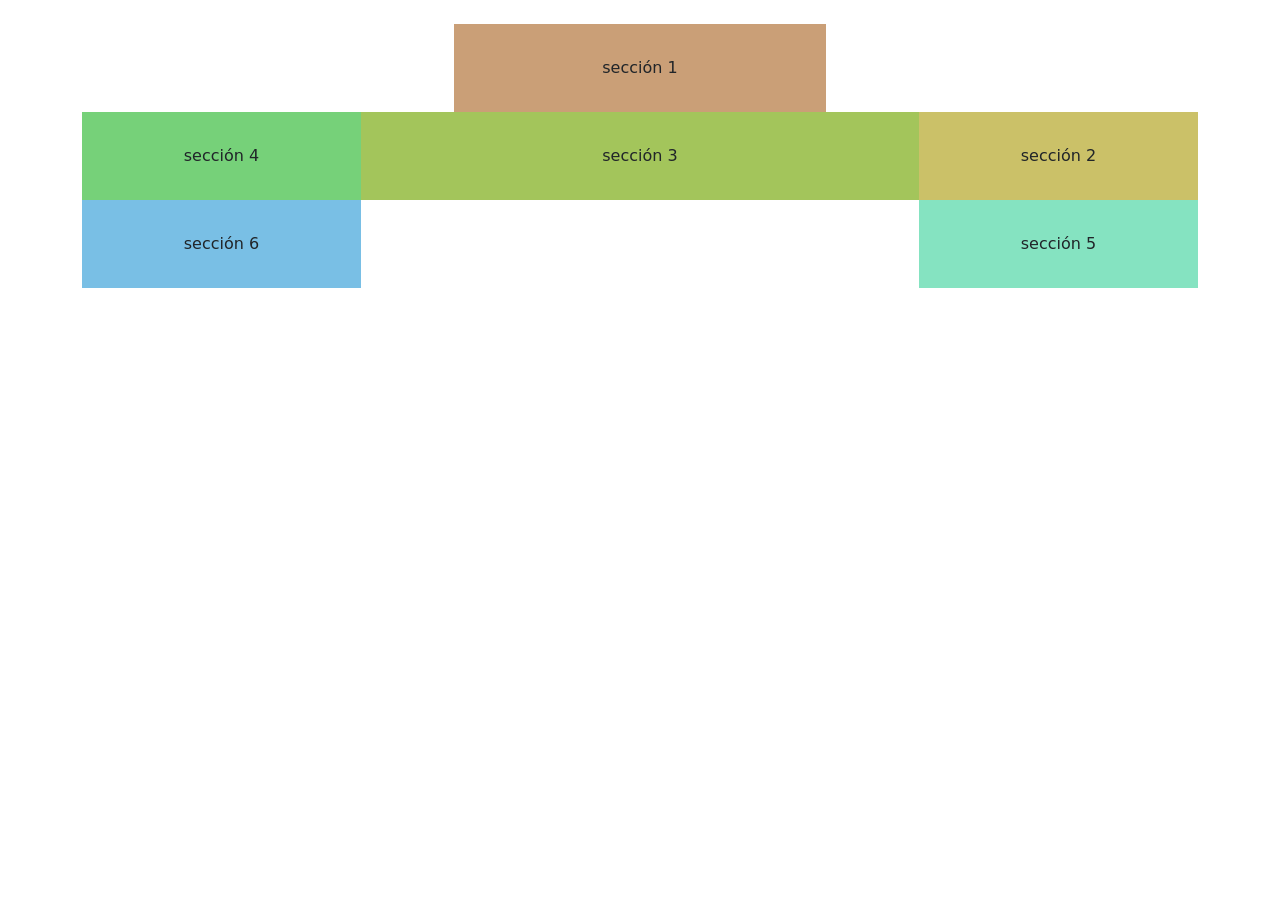
<file: tp-6/layout-3.html>
<!DOCTYPE html>
<html lang="es">
<head>
    <meta charset="UTF-8">
    <meta http-equiv="X-UA-Compatible" content="IE=edge">
    <meta name="viewport" content="width=device-width, initial-scale=1.0">

    <link href="https://cdn.jsdelivr.net/npm/bootstrap@5.3.7/dist/css/bootstrap.min.css" rel="stylesheet">

    <title>Layout 3</title>

    <style>
        .content{
            padding: 2em 0.5em;
            text-align: center;
        }

        .s1 {background-color: #ca9f77;}
        .s2 {background-color: #cbc168;}
        .s3 {background-color: #a3c55b;}
        .s4 {background-color: #76d179;}
        .s5 {background-color: #85e3c1;}
        .s6 {background-color: #79bfe5;}
    </style>
</head>

<body>

<div class="container-sm mt-4">

    <div class="row g-0 justify-content-center">

        <div class="col-12 col-md-6 col-xl-4">
            <div class="content s1">sección 1</div>
        </div>
    </div>


    <div class="row g-0">

        <div class="col-12 col-md-4 col-xl-3 order-1 order-md-1">
            <div class="content s4">sección 4</div>
        </div>

        <div class="col-12 col-md-4 col-xl-6 order-2 order-md-2">
            <div class="content s3">sección 3</div>
        </div>

        <div class="col-12 col-md-4 col-xl-3 order-3 order-md-3">
            <div class="content s2">sección 2</div>
        </div>
    </div>

    
    <div class="row g-0 justify-content-between">

        <div class="col-12 col-md-6 col-xl-3">
            <div class="content s6">sección 6</div>
        </div>

        <div class="col-12 col-md-6 col-xl-3 d-none d-md-block ">
            <div class="content s5">sección 5</div>
        </div>
    </div>
</div>

</body>
</html>
</file>
<file: tp-17/style.css>
:root {
  --rosa: #f4c6d6;
  --rosa-claro: #fcebf1;
  --rosa-fuerte: #d9799a;
  --gris: #6b7079;
  --gris-oscuro: #3a3e45;
  --fondo: #f8f7f9;
}

body {
  background-color: var(--fondo);
  color: var(--gris-oscuro);
  font-family: 'Quicksand', sans-serif;
  min-height: 100vh;
  display: flex;
  flex-direction: column;
  margin: 0;
}

main {
  flex: 1;
}

.encabezado {
  background: linear-gradient(135deg, var(--rosa), var(--rosa-claro));
  padding: 45px 20px;
}

.encabezado h1 {
  font-weight: 700;
}

.encabezado p {
  color: var(--gris);
  margin: 0;
}

.panel {
  background-color: white;
  border-radius: 16px;
  padding: 20px;
  box-shadow: 0 3px 12px rgba(0, 0, 0, 0.08);
  max-width: 500px;
  margin: 0 auto 20px;
}

.form-label {
  font-weight: 600;
  color: var(--gris);
}

.mensaje {
  color: var(--gris);
  font-weight: 600;
}

.tarjeta {
  background-color: white;
  border-left: 5px solid var(--rosa);
  border-radius: 12px;
  padding: 16px;
  box-shadow: 0 2px 8px rgba(0, 0, 0, 0.06);
  transition: transform 0.2s;
}

.tarjeta:hover {
  transform: translateY(-3px);
  border-left-color: var(--rosa-fuerte);
}

.tarjeta h3 {
  font-size: 1rem;
  font-weight: 700;
  margin-bottom: 4px;
}

.tarjeta a {
  color: var(--gris);
  font-size: 0.85rem;
  text-decoration: none;
}

#mapa {
  width: 100%;
  margin-top: 25px;
}

#mapa iframe {
  width: 100%;
  height: 350px;
  border: none;
  border-radius: 12px;
}

.pie {
  background-color: var(--gris-oscuro);
  color: white;
  padding: 20px;
  margin-top: auto;
  font-size: 1rem;
  text-align: center;
  width: 100%;
  box-sizing: border-box;
  flex-shrink: 0;
}
</file>
<file: tp-2/styles.css>
body{
    background-color: #222;
    color: #ee6;
}
h1{
    text-align: center;
}
p{
    font-family: sans-serif;
}
h1, h2, h3 {
    color: #eee;
    text-transform: uppercase;
}
strong {
    border-bottom: 1px solid white;
}
.the-force {
    background-color: #444;
    font-weight: bold;
}
.light-side {
    color: #66f;
}
.dark-side {
    color: #f33;
}
#og-trilogy {
    list-style-type: circle;
}
.movies-list:nth-of-type(2) {
    padding-left: 20px;
}
.movies-list:nth-of-type(3) li:last-child {
    margin-top: 20px;
}
p:first-of-type::first-line {
    color: #efe;
}

h1:hover {
    color: rgb(194, 28, 105);
}
a:visited {
    color: gray;
}
a:not([href]) {
    font-style: italic;
}
.movies-list li:nth-child(odd) {
    background-color: #111;
}
.movies-list li:nth-child(even) {
    background-color: #333;
}
</file>
<file: tp-3/style.css>
.titulo {
    text-align: center;
}
p{
    font-family: serif;
}
#primer-parrafo{
    background-color: #CEE;
}
#primer-parrafo em{
    color: #933;
}
a{
    outline: 1px solid #333 !important;
}
body p.fuente.parrafo{
    opacity: 100% !important;
}
p:not([id]) {
    background-color: rgba(190, 120, 240, 0.6);
}
body p.fuente.parrafo{
    color: #000 !important;
}
.complicado {
    font-weight: bold;
    color: #C62 !important;
}
</file>
